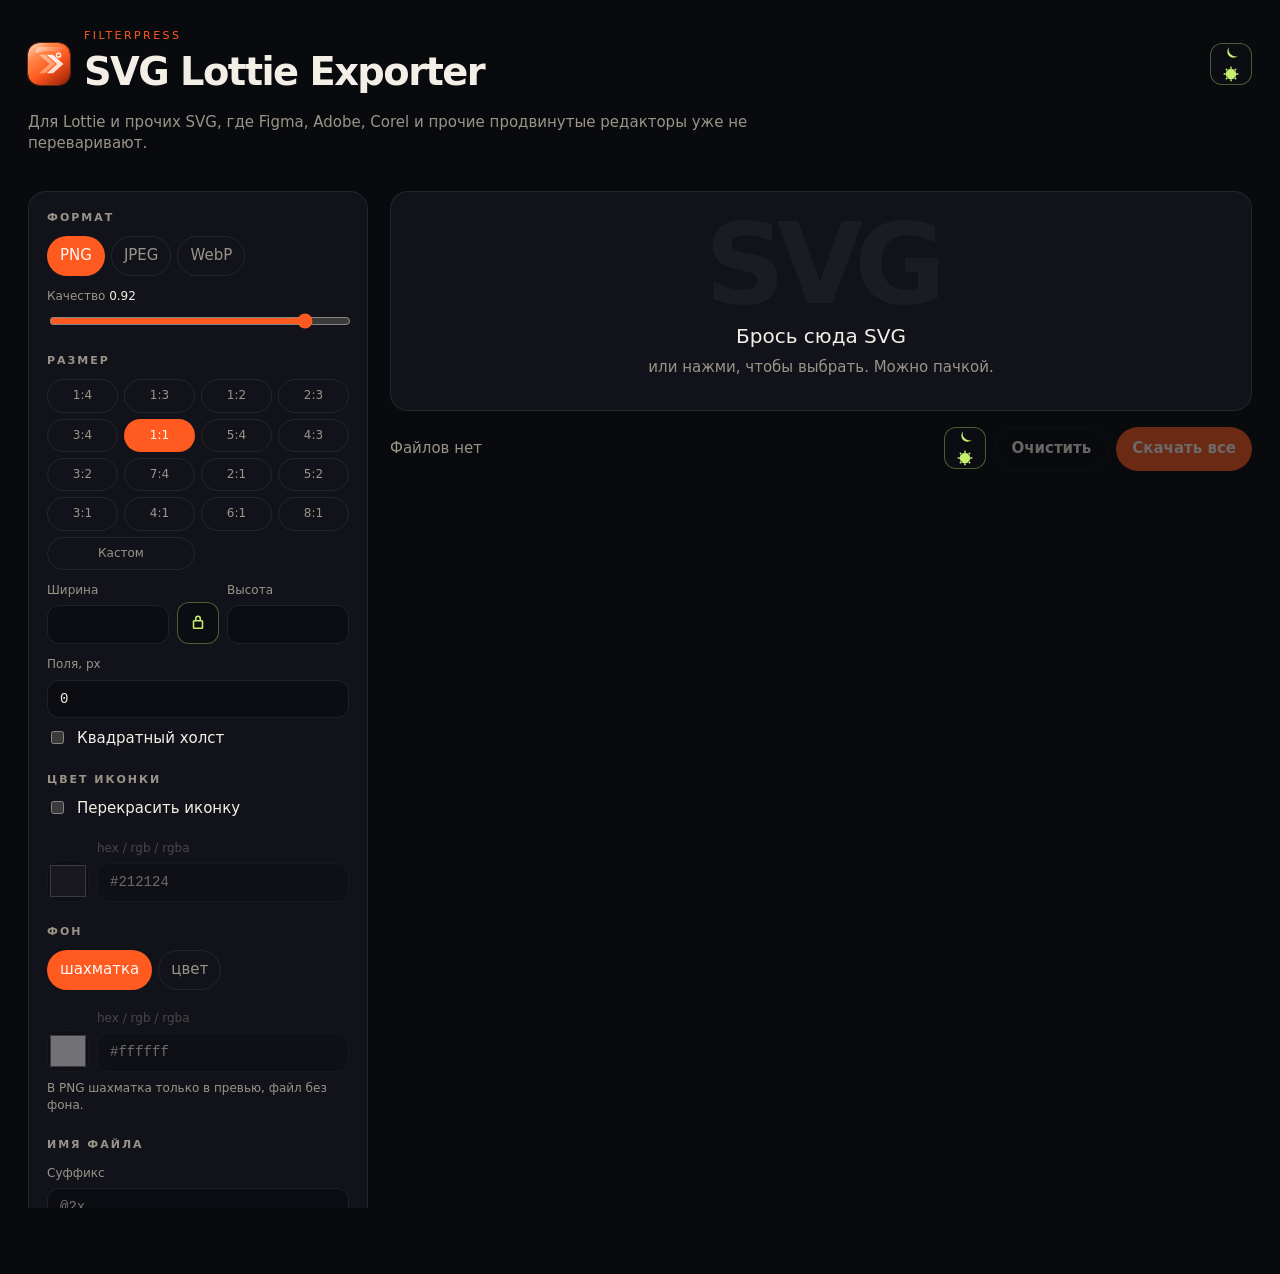
<file: index.html>
<!doctype html>
<html lang="ru">
<head>
  <meta charset="utf-8" />
  <meta name="viewport" content="width=device-width, initial-scale=1, viewport-fit=cover" />
  <title>SVG Lottie Exporter</title>
  <link rel="icon" href="logo.svg" type="image/svg+xml" />
  <link rel="apple-touch-icon" href="logo.svg" />
  <link rel="stylesheet" href="svg-lottie-exporter.css" />
  <script>
    try {
      var theme = localStorage.getItem('sle-ui-theme');
      if (theme === 'light' || theme === 'dark') document.documentElement.dataset.theme = theme;
    } catch (err) {}
  </script>
</head>
<body>
  <div class="app">
    <header class="top">
      <div class="top__row">
        <div class="brand">
          <img class="mark" src="logo.svg" width="42" height="42" alt="" />
          <div>
            <p class="kicker">Filterpress</p>
            <h1>SVG Lottie Exporter</h1>
          </div>
        </div>
        <button id="uiTheme" class="icon-btn is-on" type="button" aria-pressed="true" title="Тёмная тема интерфейса">
          <span class="sr">Тема интерфейса</span>
          <svg class="icon-moon" viewBox="0 0 24 24" aria-hidden="true"><path fill="currentColor" d="M21 14.55A9 9 0 0 1 9.45 3 7.5 7.5 0 1 0 21 14.55z"/></svg>
          <svg class="icon-sun" viewBox="0 0 24 24" aria-hidden="true" hidden><path fill="currentColor" d="M12 5a7 7 0 1 0 0 14 7 7 0 0 0 0-14zm0-3a1 1 0 0 1 1 1v1.5a1 1 0 1 1-2 0V3a1 1 0 0 1 1-1zm0 17a1 1 0 0 1 1 1V21a1 1 0 1 1-2 0v-1.5a1 1 0 0 1 1-1zM3 11h1.5a1 1 0 1 1 0 2H3a1 1 0 1 1 0-2zm16.5 0H21a1 1 0 1 1 0 2h-1.5a1 1 0 1 1 0-2zM5.05 5.05a1 1 0 0 1 1.41 0l1.06 1.06a1 1 0 1 1-1.41 1.41L5.05 6.46a1 1 0 0 1 0-1.41zm11.43 11.43a1 1 0 0 1 1.41 0l1.06 1.06a1 1 0 1 1-1.41 1.41l-1.06-1.06a1 1 0 0 1 0-1.41zM5.05 18.95a1 1 0 0 1 0-1.41l1.06-1.06a1 1 0 1 1 1.41 1.41l-1.06 1.06a1 1 0 0 1-1.41 0zm11.43-11.43a1 1 0 0 1 0-1.41l1.06-1.06a1 1 0 1 1 1.41 1.41l-1.06 1.06a1 1 0 0 1-1.41 0z"/></svg>
        </button>
      </div>
      <p class="lede">
        Для Lottie и прочих SVG, где Figma, Adobe, Corel и прочие продвинутые редакторы уже не переваривают.
      </p>
    </header>

    <div class="layout">
      <aside class="panel" aria-label="Параметры экспорта">
        <section class="block">
          <h2>Формат</h2>
          <div class="seg" role="radiogroup" aria-label="Формат файла">
            <label class="seg__item">
              <input type="radio" name="format" value="png" checked />
              <span>PNG</span>
            </label>
            <label class="seg__item">
              <input type="radio" name="format" value="jpeg" />
              <span>JPEG</span>
            </label>
            <label class="seg__item">
              <input type="radio" name="format" value="webp" />
              <span>WebP</span>
            </label>
          </div>
          <label class="field" id="qualityField">
            <span>Качество <em id="qualityLabel">0.92</em></span>
            <input id="quality" type="range" min="0.4" max="1" step="0.01" value="0.92" />
          </label>
        </section>

        <section class="block">
          <h2>Размер</h2>
          <div class="seg seg--scales" role="radiogroup" aria-label="Масштаб">
            <label class="seg__item">
              <input type="radio" name="scale" value="0.25" />
              <span>1:4</span>
            </label>
            <label class="seg__item">
              <input type="radio" name="scale" value="0.33" />
              <span>1:3</span>
            </label>
            <label class="seg__item">
              <input type="radio" name="scale" value="0.5" />
              <span>1:2</span>
            </label>
            <label class="seg__item">
              <input type="radio" name="scale" value="0.67" />
              <span>2:3</span>
            </label>
            <label class="seg__item">
              <input type="radio" name="scale" value="0.75" />
              <span>3:4</span>
            </label>
            <label class="seg__item">
              <input type="radio" name="scale" value="1" checked />
              <span>1:1</span>
            </label>
            <label class="seg__item">
              <input type="radio" name="scale" value="1.25" />
              <span>5:4</span>
            </label>
            <label class="seg__item">
              <input type="radio" name="scale" value="1.33" />
              <span>4:3</span>
            </label>
            <label class="seg__item">
              <input type="radio" name="scale" value="1.5" />
              <span>3:2</span>
            </label>
            <label class="seg__item">
              <input type="radio" name="scale" value="1.75" />
              <span>7:4</span>
            </label>
            <label class="seg__item">
              <input type="radio" name="scale" value="2" />
              <span>2:1</span>
            </label>
            <label class="seg__item">
              <input type="radio" name="scale" value="2.5" />
              <span>5:2</span>
            </label>
            <label class="seg__item">
              <input type="radio" name="scale" value="3" />
              <span>3:1</span>
            </label>
            <label class="seg__item">
              <input type="radio" name="scale" value="4" />
              <span>4:1</span>
            </label>
            <label class="seg__item">
              <input type="radio" name="scale" value="6" />
              <span>6:1</span>
            </label>
            <label class="seg__item">
              <input type="radio" name="scale" value="8" />
              <span>8:1</span>
            </label>
            <label class="seg__item seg__item--wide">
              <input type="radio" name="scale" value="custom" />
              <span>Кастом</span>
            </label>
          </div>
          <div class="size-row">
            <label class="field grow">
              <span>Ширина</span>
              <input id="width" type="number" min="1" max="8192" inputmode="numeric" />
            </label>
            <button id="lockRatio" class="icon-btn is-on" type="button" aria-pressed="true" title="Сохранять пропорции">
              <span class="sr">Пропорции</span>
              <svg viewBox="0 0 24 24" aria-hidden="true"><path fill="currentColor" d="M17 8h-1V6a4 4 0 0 0-8 0v2H7a2 2 0 0 0-2 2v8a2 2 0 0 0 2 2h10a2 2 0 0 0 2-2v-8a2 2 0 0 0-2-2zm-7-2a2 2 0 1 1 4 0v2h-4V6zm7 12H7v-8h10v8z"/></svg>
            </button>
            <label class="field grow">
              <span>Высота</span>
              <input id="height" type="number" min="1" max="8192" inputmode="numeric" />
            </label>
          </div>
          <p class="meta" id="sizeHint">Исходник появится после загрузки</p>
          <label class="field">
            <span>Поля, px</span>
            <input id="padding" type="number" min="0" max="512" value="0" inputmode="numeric" />
          </label>
          <label class="check">
            <input id="square" type="checkbox" />
            <span>Квадратный холст</span>
          </label>
        </section>

        <section class="block">
          <h2>Цвет иконки</h2>
          <label class="check">
            <input id="recolorOn" type="checkbox" />
            <span>Перекрасить иконку</span>
          </label>
          <div class="color-row" id="recolorRow">
            <input id="iconPicker" type="color" value="#212124" aria-label="Пипетка цвета иконки" />
            <label class="field grow">
              <span>hex / rgb / rgba</span>
              <input id="iconColor" type="text" value="#212124" spellcheck="false" autocomplete="off" />
            </label>
          </div>
        </section>

        <section class="block">
          <h2>Фон</h2>
          <div class="seg" role="radiogroup" aria-label="Фон">
            <label class="seg__item">
              <input type="radio" name="bgMode" value="transparent" checked />
              <span>шахматка</span>
            </label>
            <label class="seg__item">
              <input type="radio" name="bgMode" value="color" />
              <span>цвет</span>
            </label>
          </div>
          <div class="color-row" id="bgRow">
            <input id="bgPicker" type="color" value="#ffffff" aria-label="Пипетка фона" />
            <label class="field grow">
              <span>hex / rgb / rgba</span>
              <input id="bgColor" type="text" value="#ffffff" spellcheck="false" autocomplete="off" />
            </label>
          </div>
          <p class="meta" id="bgHint">В PNG шахматка только в превью, файл без фона.</p>
        </section>

        <section class="block">
          <h2>Имя файла</h2>
          <label class="field">
            <span>Суффикс</span>
            <input id="suffix" type="text" placeholder="@2x" spellcheck="false" />
          </label>
        </section>
      </aside>

      <section class="stage">
        <input id="files" class="sr" type="file" accept=".svg,image/svg+xml" multiple />
        <div id="drop" class="drop" tabindex="0" role="button" aria-label="Загрузить SVG">
          <div class="drop__visual" aria-hidden="true">SVG</div>
          <p class="drop__title">Брось сюда SVG</p>
          <p class="drop__sub">или нажми, чтобы выбрать. Можно пачкой.</p>
        </div>

        <div class="toolbar">
          <p id="status" class="status">Файлов нет</p>
          <div class="toolbar__actions">
            <button id="previewTheme" class="icon-btn is-on" type="button" aria-pressed="true" title="Тёмное превью всех карточек">
              <span class="sr">Превью всех карточек</span>
              <svg class="icon-moon" viewBox="0 0 24 24" aria-hidden="true"><path fill="currentColor" d="M21 14.55A9 9 0 0 1 9.45 3 7.5 7.5 0 1 0 21 14.55z"/></svg>
              <svg class="icon-sun" viewBox="0 0 24 24" aria-hidden="true" hidden><path fill="currentColor" d="M12 5a7 7 0 1 0 0 14 7 7 0 0 0 0-14zm0-3a1 1 0 0 1 1 1v1.5a1 1 0 1 1-2 0V3a1 1 0 0 1 1-1zm0 17a1 1 0 0 1 1 1V21a1 1 0 1 1-2 0v-1.5a1 1 0 0 1 1-1zM3 11h1.5a1 1 0 1 1 0 2H3a1 1 0 1 1 0-2zm16.5 0H21a1 1 0 1 1 0 2h-1.5a1 1 0 1 1 0-2zM5.05 5.05a1 1 0 0 1 1.41 0l1.06 1.06a1 1 0 1 1-1.41 1.41L5.05 6.46a1 1 0 0 1 0-1.41zm11.43 11.43a1 1 0 0 1 1.41 0l1.06 1.06a1 1 0 1 1-1.41 1.41l-1.06-1.06a1 1 0 0 1 0-1.41zM5.05 18.95a1 1 0 0 1 0-1.41l1.06-1.06a1 1 0 1 1 1.41 1.41l-1.06 1.06a1 1 0 0 1-1.41 0zm11.43-11.43a1 1 0 0 1 0-1.41l1.06-1.06a1 1 0 1 1 1.41 1.41l-1.06 1.06a1 1 0 0 1-1.41 0z"/></svg>
            </button>
            <button id="clearBtn" class="btn ghost" type="button" disabled>Очистить</button>
            <button id="saveAllBtn" class="btn" type="button" disabled>Скачать все</button>
          </div>
        </div>

        <div id="list" class="grid"></div>
      </section>
    </div>
  </div>
  <script src="svg-lottie-exporter.js"></script>
</body>
</html>
</file>
<file: svg-lottie-exporter.css>
:root {
  color-scheme: dark;
  --bg: #090a0d;
  --bg-2: #12131a;
  --bg-3: #0c0d12;
  --bg-hover: #1d1f29;
  --line: rgba(255, 255, 255, 0.08);
  --ink: #f3efe6;
  --muted: #9a9488;
  --accent: #ff5a1f;
  --accent-2: #ffd1c2;
  --on-accent: #fff8f5;
  --ok: #c8f06f;
  --ok-border: rgba(200, 240, 111, 0.35);
  --drop-watermark: rgba(255, 255, 255, 0.04);
  --checker-a: #2a2c34;
  --checker-b: #16171e;
  --checker-dark-a: #2a2c34;
  --checker-dark-b: #16171e;
  --checker-light-a: #e8e2d6;
  --checker-light-b: #f7f3ea;
  --toolbar-fade: #090a0d;
  --radius: 18px;
  --pad: clamp(16px, 3vw, 28px);
  --safe-b: env(safe-area-inset-bottom, 0px);
}

:root[data-theme="light"] {
  color-scheme: light;
  --bg: #f3eee6;
  --bg-2: #fffdf9;
  --bg-3: #ffffff;
  --bg-hover: #efe6d8;
  --line: rgba(32, 24, 16, 0.1);
  --ink: #1c1814;
  --muted: #6d655b;
  --accent: #ff5a1f;
  --accent-2: #c43a0a;
  --on-accent: #fff8f5;
  --ok: #3f7a12;
  --ok-border: rgba(63, 122, 18, 0.4);
  --drop-watermark: rgba(28, 24, 20, 0.06);
  --checker-a: var(--checker-light-a);
  --checker-b: var(--checker-light-b);
  --toolbar-fade: #f3eee6;
}

*,
*::before,
*::after {
  box-sizing: border-box;
}

html,
body {
  margin: 0;
  min-height: 100%;
  background: var(--bg);
  color: var(--ink);
}

body {
  font: 15px/1.45 "Segoe UI", ui-sans-serif, system-ui, sans-serif;
}

.sr {
  position: absolute;
  width: 1px;
  height: 1px;
  padding: 0;
  margin: -1px;
  overflow: hidden;
  clip: rect(0, 0, 0, 0);
  border: 0;
}

.app {
  min-height: 100dvh;
  padding: var(--pad);
  padding-bottom: calc(var(--pad) + var(--safe-b) + 72px);
}

.top {
  display: grid;
  gap: 12px;
  margin-bottom: clamp(20px, 4vw, 36px);
}

.top__row {
  display: flex;
  align-items: center;
  justify-content: space-between;
  gap: 14px;
}

.brand {
  display: flex;
  align-items: center;
  gap: 14px;
  min-width: 0;
}

.mark {
  width: 42px;
  height: 42px;
  border-radius: 12px;
  display: block;
  flex-shrink: 0;
  object-fit: cover;
  box-shadow: 0 0 0 1px rgba(255, 90, 31, 0.35);
}

.kicker {
  margin: 0;
  font-size: 11px;
  letter-spacing: 0.22em;
  text-transform: uppercase;
  color: var(--accent);
}

h1 {
  margin: 0;
  font-size: clamp(1.6rem, 4vw, 2.4rem);
  font-weight: 650;
  letter-spacing: -0.04em;
}

.lede {
  margin: 0;
  max-width: 46rem;
  color: var(--muted);
}

.layout {
  display: grid;
  gap: 22px;
}

@media (min-width: 980px) {
  .layout {
    grid-template-columns: minmax(280px, 340px) minmax(0, 1fr);
    align-items: start;
  }

  .panel {
    position: sticky;
    top: var(--pad);
  }

  .app {
    padding-bottom: var(--pad);
  }
}

.panel,
.drop,
.card {
  background: var(--bg-2);
  border: 1px solid var(--line);
  border-radius: var(--radius);
}

.panel {
  padding: 18px;
  display: grid;
  gap: 22px;
}

.block h2 {
  margin: 0 0 10px;
  font-size: 11px;
  letter-spacing: 0.18em;
  text-transform: uppercase;
  color: var(--muted);
}

.seg {
  display: flex;
  flex-wrap: wrap;
  gap: 6px;
}

.seg__item {
  cursor: pointer;
}

.seg__item input {
  position: absolute;
  opacity: 0;
  pointer-events: none;
}

.seg__item span {
  display: block;
  padding: 8px 12px;
  border-radius: 999px;
  border: 1px solid var(--line);
  color: var(--muted);
  transition: 0.15s ease;
}

.seg--scales {
  display: grid;
  grid-template-columns: repeat(4, minmax(0, 1fr));
  gap: 6px;
}

.seg--scales .seg__item span {
  padding: 7px 4px;
  text-align: center;
  font-size: 12px;
  font-variant-numeric: tabular-nums;
}

.seg__item--wide {
  grid-column: span 2;
}

.seg__item input:checked + span,
.seg__item:hover span {
  color: var(--ink);
  border-color: transparent;
  background: var(--bg-hover);
}

.seg__item input:checked + span {
  background: var(--accent);
  color: var(--on-accent);
}

.field {
  display: grid;
  gap: 6px;
  margin-top: 12px;
}

.field span {
  color: var(--muted);
  font-size: 12px;
}

.field em {
  color: var(--ink);
  font-style: normal;
}

.field input[type="text"],
.field input[type="number"] {
  width: 100%;
  border: 1px solid var(--line);
  background: var(--bg-3);
  color: var(--ink);
  border-radius: 12px;
  padding: 10px 12px;
  font: 14px/1.2 ui-monospace, "Cascadia Code", Consolas, monospace;
}

.field input:focus {
  outline: 2px solid var(--accent);
  outline-offset: 1px;
}

input[type="range"] {
  width: 100%;
  accent-color: var(--accent);
}

.size-row {
  display: flex;
  align-items: end;
  gap: 8px;
}

.grow {
  flex: 1;
}

.icon-btn {
  appearance: none;
  padding: 0;
  width: 42px;
  height: 42px;
  flex-shrink: 0;
  border-radius: 12px;
  border: 1px solid var(--line);
  background: var(--bg-3);
  color: var(--muted);
  display: grid;
  place-items: center;
  cursor: pointer;
}

.icon-btn svg {
  width: 18px;
  height: 18px;
}

.icon-btn.is-on {
  color: var(--ok);
  border-color: var(--ok-border);
}

.icon-btn.is-light {
  color: var(--accent);
  border-color: rgba(255, 90, 31, 0.4);
}

.color-row {
  display: flex;
  gap: 8px;
  align-items: end;
  margin-top: 8px;
}

.color-row input[type="color"] {
  width: 42px;
  height: 42px;
  padding: 0;
  border: 1px solid var(--line);
  border-radius: 12px;
  background: var(--bg-3);
  cursor: pointer;
}

.check {
  display: flex;
  gap: 10px;
  align-items: flex-start;
  margin-top: 10px;
  color: var(--ink);
  cursor: pointer;
}

.check input {
  margin-top: 3px;
  accent-color: var(--accent);
}

.meta {
  margin: 8px 0 0;
  color: var(--muted);
  font-size: 12px;
}

.drop {
  min-height: 220px;
  padding: 28px 20px 24px;
  text-align: center;
  cursor: pointer;
  position: relative;
  overflow: hidden;
  outline: none;
}

.drop.is-over {
  border-color: var(--accent);
  box-shadow: inset 0 0 0 1px var(--accent);
}

.drop__visual {
  font-size: clamp(4rem, 14vw, 7rem);
  font-weight: 800;
  letter-spacing: -0.08em;
  color: var(--drop-watermark);
  line-height: 0.8;
  margin-bottom: 12px;
}

.drop__title {
  margin: 0;
  font-size: 1.25rem;
}

.drop__sub {
  margin: 6px 0 0;
  color: var(--muted);
}

.toolbar {
  display: flex;
  flex-wrap: wrap;
  gap: 12px;
  justify-content: space-between;
  align-items: center;
  margin: 16px 0;
}

.status {
  margin: 0;
  color: var(--muted);
}

.toolbar__actions {
  display: flex;
  flex-wrap: wrap;
  gap: 8px;
}

.btn,
.card > button {
  appearance: none;
  border: 0;
  cursor: pointer;
  font: inherit;
}

.btn {
  background: var(--accent);
  color: var(--on-accent);
  border-radius: 999px;
  padding: 10px 16px;
  font-weight: 650;
}

.btn:disabled,
.card > button:disabled {
  opacity: 0.4;
  cursor: not-allowed;
}

.btn.ghost {
  background: transparent;
  color: var(--ink);
  border: 1px solid var(--line);
}

.grid {
  display: grid;
  grid-template-columns: repeat(auto-fill, minmax(180px, 1fr));
  gap: 14px;
}

.card {
  padding: 10px;
  display: grid;
  gap: 8px;
}

.preview {
  position: relative;
  aspect-ratio: 8 / 5;
  border-radius: 12px;
  overflow: hidden;
  display: grid;
  place-items: center;
  background:
    repeating-conic-gradient(var(--checker-a) 0 25%, var(--checker-b) 0 50%)
    50% / 16px 16px;
}

.preview.is-dark {
  background:
    repeating-conic-gradient(var(--checker-dark-a) 0 25%, var(--checker-dark-b) 0 50%)
    50% / 16px 16px;
}

.preview.is-light {
  background:
    repeating-conic-gradient(var(--checker-light-a) 0 25%, var(--checker-light-b) 0 50%)
    50% / 16px 16px;
}

.preview .icon-btn {
  position: absolute;
  top: 8px;
  right: 8px;
  z-index: 1;
  width: 36px;
  height: 36px;
  opacity: 0.92;
}

.preview .icon-btn:hover {
  opacity: 1;
}

.preview.is-solid {
  background: var(--preview-bg, #fff);
}

.preview img {
  max-width: 100%;
  max-height: 100%;
  object-fit: contain;
}

.card__name {
  font: 12px/1.3 ui-monospace, "Cascadia Code", Consolas, monospace;
  word-break: break-all;
}

.card__size {
  color: var(--muted);
  font-size: 12px;
}

.card > button {
  background: var(--bg-hover);
  color: var(--ink);
  border-radius: 10px;
  padding: 8px 10px;
}

.card.is-error {
  border-color: #ff5a1f;
}

@media (max-width: 979px) {
  .field input[type="text"],
  .field input[type="number"] {
    font-size: 16px;
  }

  .toolbar__actions {
    position: fixed;
    left: 0;
    right: 0;
    bottom: 0;
    padding: 10px var(--pad) calc(10px + var(--safe-b));
    background: linear-gradient(to top, var(--toolbar-fade) 70%, transparent);
    justify-content: stretch;
  }

  .toolbar__actions .icon-btn {
    flex: 0 0 42px;
  }

  .toolbar__actions .btn {
    flex: 1;
    text-align: center;
  }
}
</file>
